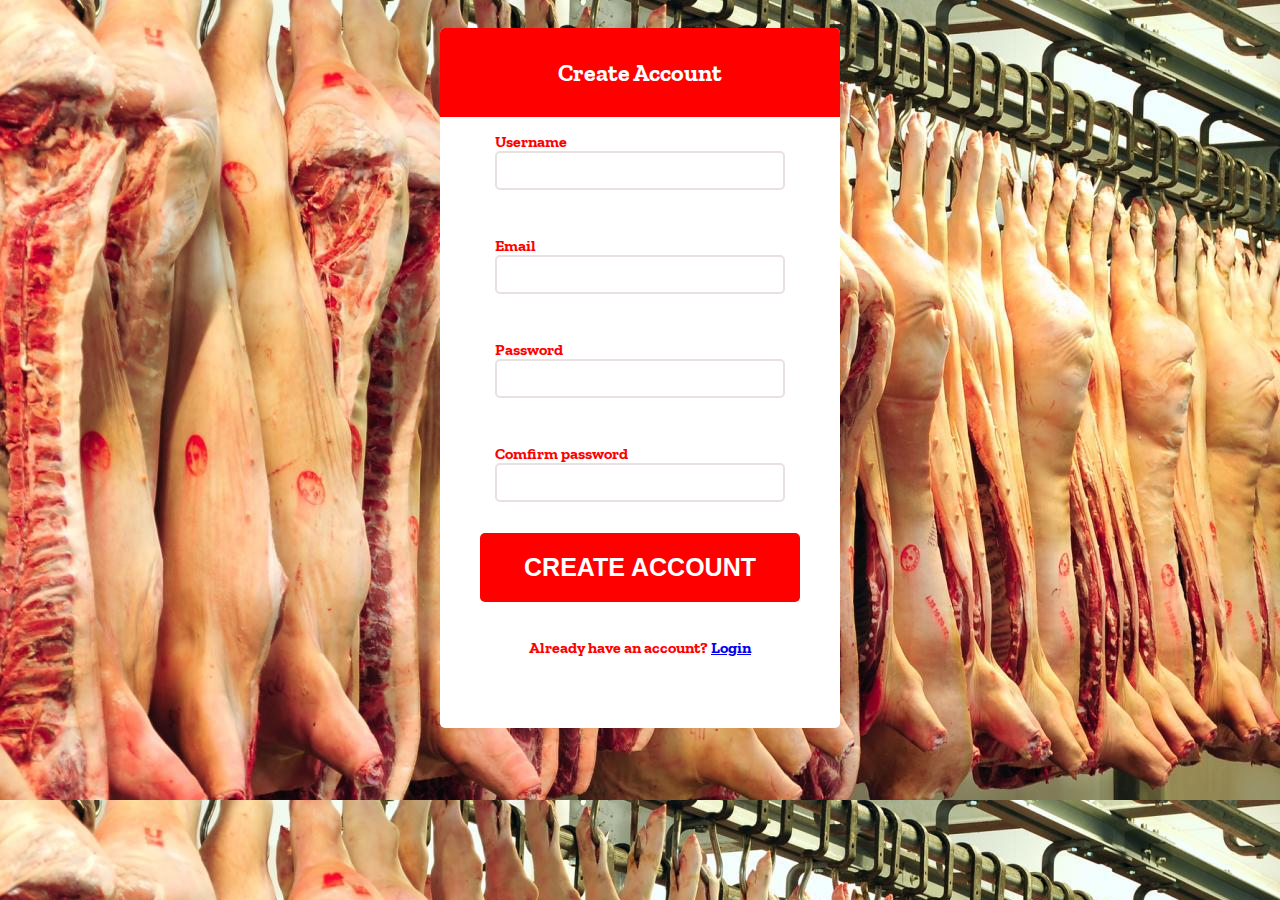
<file: index.html>
<!DOCTYPE html>
<html lang="en">
<head>
    <meta charset="UTF-8">
    <meta http-equiv="X-UA-Compatible" content="IE=edge">
    <meta name="viewport" content="width=device-width, initial-scale=1.0">
    <link rel="stylesheet" href="style.css">
    <link href="https://fonts.googleapis.com/css2?family=Zilla+Slab:wght@300&display=swap" rel="stylesheet">
    <link rel="shortcut icon" type="image/jpeg" href="./porkimg/head.jpg">

    <title>Create Account</title>
</head>
<body>
    <script src="./java.js"></script>
    
    <div id="start">
        <div id="header">
            <h2>Create Account</h2>
            <div id=line>
            <form class="form" id="form">

                <div class="control">
                    <label>Username</label>
                    <input type="text" id="username">
                    <small>Error message</small>
                    </div>
    
                    <div class="control">
                        <label>Email</label>
                        <input type="email"  id="email">
                        <small>Error message</small>
                        </div>
    
                             <div class="control">
                            <label>Password</label>
                            <input type="text" id="password2">
                            <small>Error message</small>  
                            </div>

                            <div class="control">
                                <label>Comfirm password</label>
                                <input type="text" id="password two">
                                <small>Error message</small>  
                                </div>
                            
                                <button class="yes">  <a href="login.html"> CREATE ACCOUNT</a></button>
                           <footer>
                            <p> Already have an account?  <a href="login.html">  Login</a></p>
                            </footer>
                        </div>
                      

                </div>
    
        </div>


    </body>
 

</html>
</file>
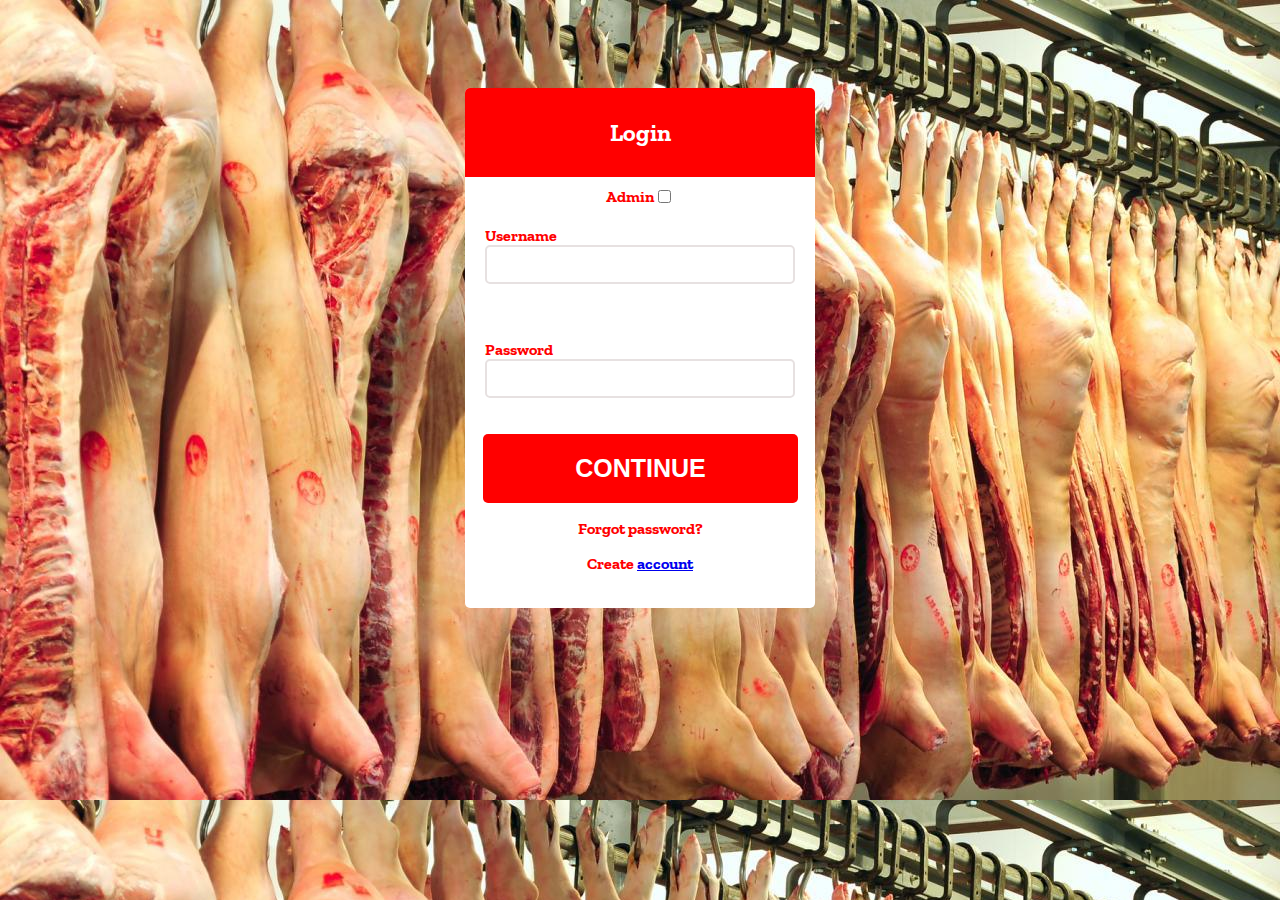
<file: login.html>
<!DOCTYPE html>
<html lang="en">
<head>
    <meta charset="UTF-8">
    <meta http-equiv="X-UA-Compatible" content="IE=edge">
    <meta name="viewport" content="width=device-width, initial-scale=1.0">
    <link rel="stylesheet" href="./login.css">
    <link href="https://fonts.googleapis.com/css2?family=Zilla+Slab:wght@300&display=swap" rel="stylesheet">
    <link rel="shortcut icon" type="image/jpeg" href="./porkimg/head.jpg">
    <title>Login</title>
</head>
<body>

    <div id="start2">
        <div id="header">
            <h2>Login</h2>
            </div>

          
            <div id=line>
            <form class="form" id="form">

                <label class="box">Admin 
                    <input type="checkbox" >
                    <span class="checkmark"></span>
                  </label>
                </div>
    
    <div class="control">
        <label>Username</label>
        <input type="text" id="username">
        <small>Error message</small>
        </div>


                 <div class="control">
                <label>Password</label>
                <input type="text" id="password2">
                <small>Error message</small>  
            
                </div> 

               
                  <button>CONTINUE</button> 
                  <footer id="foot">
                      <P>Forgot password?</P>
                  <p>Create <a href="signup.html">account</a></p>
                  </footer>
                </div>

</body>
</html>
</file>
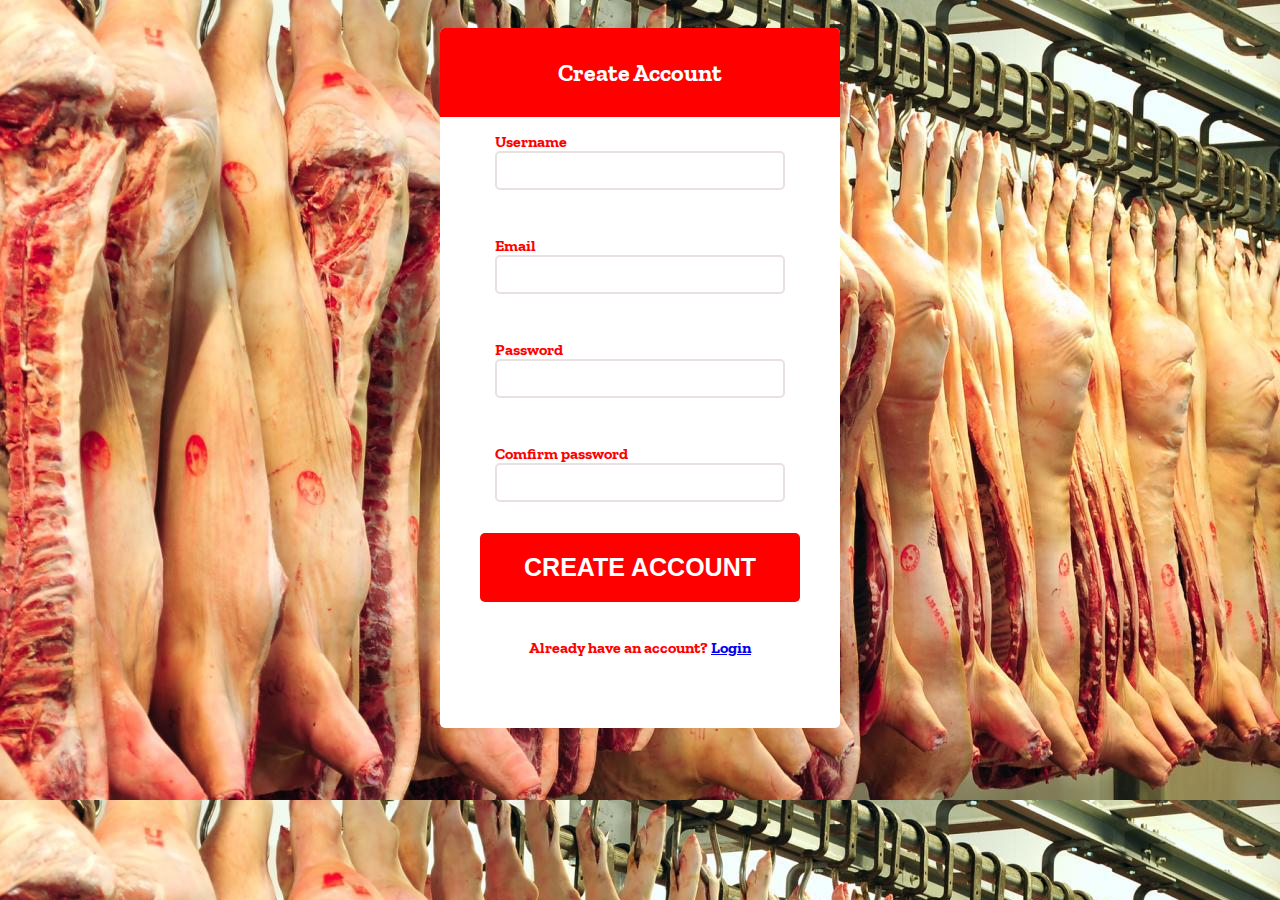
<file: signup.html>
<!DOCTYPE html>
<html lang="en">
<head>
    <meta charset="UTF-8">
    <meta http-equiv="X-UA-Compatible" content="IE=edge">
    <meta name="viewport" content="width=device-width, initial-scale=1.0">
    <link rel="stylesheet" href="signup.css">
    <link href="https://fonts.googleapis.com/css2?family=Zilla+Slab:wght@300&display=swap" rel="stylesheet">
    <link rel="shortcut icon" type="image/jpeg" href="./porkimg/head.jpg">

    <title>Create Account</title>
</head>
<body>
    <script src="./java.js"></script>
    
    <div id="start">
        <div id="header">
            <h2>Create Account</h2>
            <div id=line>
            <form class="form" id="form">

                <div class="control">
                    <label>Username</label>
                    <input type="text" id="username">
                    <small>Error message</small>
                    </div>
    
                    <div class="control">
                        <label>Email</label>
                        <input type="email"  id="email">
                        <small>Error message</small>
                        </div>
    
                             <div class="control">
                            <label>Password</label>
                            <input type="text" id="password2">
                            <small>Error message</small>  
                            </div>

                            <div class="control">
                                <label>Comfirm password</label>
                                <input type="text" id="password two">
                                <small>Error message</small>  
                                </div>
                            
                                <button class="yes">  <a href="login.html"> CREATE ACCOUNT</a></button>
                           <footer>
                            <p> Already have an account?  <a href="login.html">  Login</a></p>
                            </footer>
                        </div>
                      

                </div>
    
        </div>


    </body>
 

</html>
</file>
<file: style.css>
body{
    background-image: url("./porkimg/pork\ live.jpg");
    display: flex;
    justify-content: center;
    font-family: 'Zilla Slab', serif;
    
}



#start{
    background-color: white;
    border-radius: 5px;
    width: 400px;
    height: 700px;
    margin-top: 20px;
    overflow: hidden;
    color: red;
    font-weight: bold;

}

#header h2{
    text-align: center;
    background-color:red;
    padding: 30px;
    margin: 0;
    color: white;

}
#foot{
    text-align: center;
    font-weight: bold;
}
.control{
    display: flex;
    flex-direction: column;
    padding: 15px;
}
small{
    visibility: hidden;
    color: tomato;
}
button{
    background-color: red;
    padding: 20px;
    border-radius: 5px;
    width: 100%;
    font-weight: bold;
    font-size: 25px;
    border: 1px;
    color: white;
    
}
.yes a{
    text-decoration: none;
    color: white;
}
input{
    padding: 10px;
    border: 2px solid rgb(231, 225, 225);
    border-radius: 5px;
}
#line{
    width: 80%;
    margin-left: 40px;
}
.control.success input{
    border-color: rgb(17, 212, 17);
}
.control.error input{
    border-color: tomato;
}
footer{
    padding: 20px;
    text-align: center;
    
}
.box {
display: flex;
justify-content: center;
margin-top: 10px;

}
/*{
    border: 1px dashed lime;
}
</file>
<file: login.css>
#start2{
    background-color: white;
    width: 350px;
    height: 520px;
    border-radius: 5px;
    margin-top: 80px;
    overflow: hidden;
    color: red;
    font-weight: bold;
}
#header h2{
    text-align: center;
    background-color:red;
    padding: 30px;
    margin: 0;
    color: white;
}
.control{
    display: flex;
    flex-direction: column;
    padding: 20px;
}
body{
    background-image: url("./porkimg/pork\ live.jpg");
    display: flex;
    justify-content: center;
    font-family: 'Zilla Slab', serif;
    
}
input{
    padding: 10px;
    border: 2px solid rgb(231, 225, 225);
    border-radius: 5px;
}
.box {
    display: flex;
    justify-content: center;
    margin-top: 10px;
    
}
#foot{
    text-align: center;
    font-weight: bold;
}
button{
    background-color: red;
    padding: 20px;
    border-radius: 5px;
    width: 90%;
    font-weight: bold;
    font-size: 25px;
    border: 1px;
    color: white;
    margin-left: 18px;
    
}
small{
    visibility: hidden;
    color: tomato;
}
</file>
<file: signup.css>
body{
    background-image: url("./porkimg/pork\ live.jpg");
    display: flex;
    justify-content: center;
    font-family: 'Zilla Slab', serif;
    
}



#start{
    background-color: white;
    border-radius: 5px;
    width: 400px;
    height: 700px;
    margin-top: 20px;
    overflow: hidden;
    color: red;
    font-weight: bold;

}

#header h2{
    text-align: center;
    background-color:red;
    padding: 30px;
    margin: 0;
    color: white;

}
#foot{
    text-align: center;
    font-weight: bold;
}
.control{
    display: flex;
    flex-direction: column;
    padding: 15px;
}
small{
    visibility: hidden;
    color: tomato;
}
button{
    background-color: red;
    padding: 20px;
    border-radius: 5px;
    width: 100%;
    font-weight: bold;
    font-size: 25px;
    border: 1px;
    color: white;
    
}
.yes a{
    text-decoration: none;
    color: white;
}
input{
    padding: 10px;
    border: 2px solid rgb(231, 225, 225);
    border-radius: 5px;
}
#line{
    width: 80%;
    margin-left: 40px;
}
.control.success input{
    border-color: rgb(17, 212, 17);
}
.control.error input{
    border-color: tomato;
}
footer{
    padding: 20px;
    text-align: center;
    
}
.box {
display: flex;
justify-content: center;
margin-top: 10px;

}
/*{
    border: 1px dashed lime;
}
</file>
